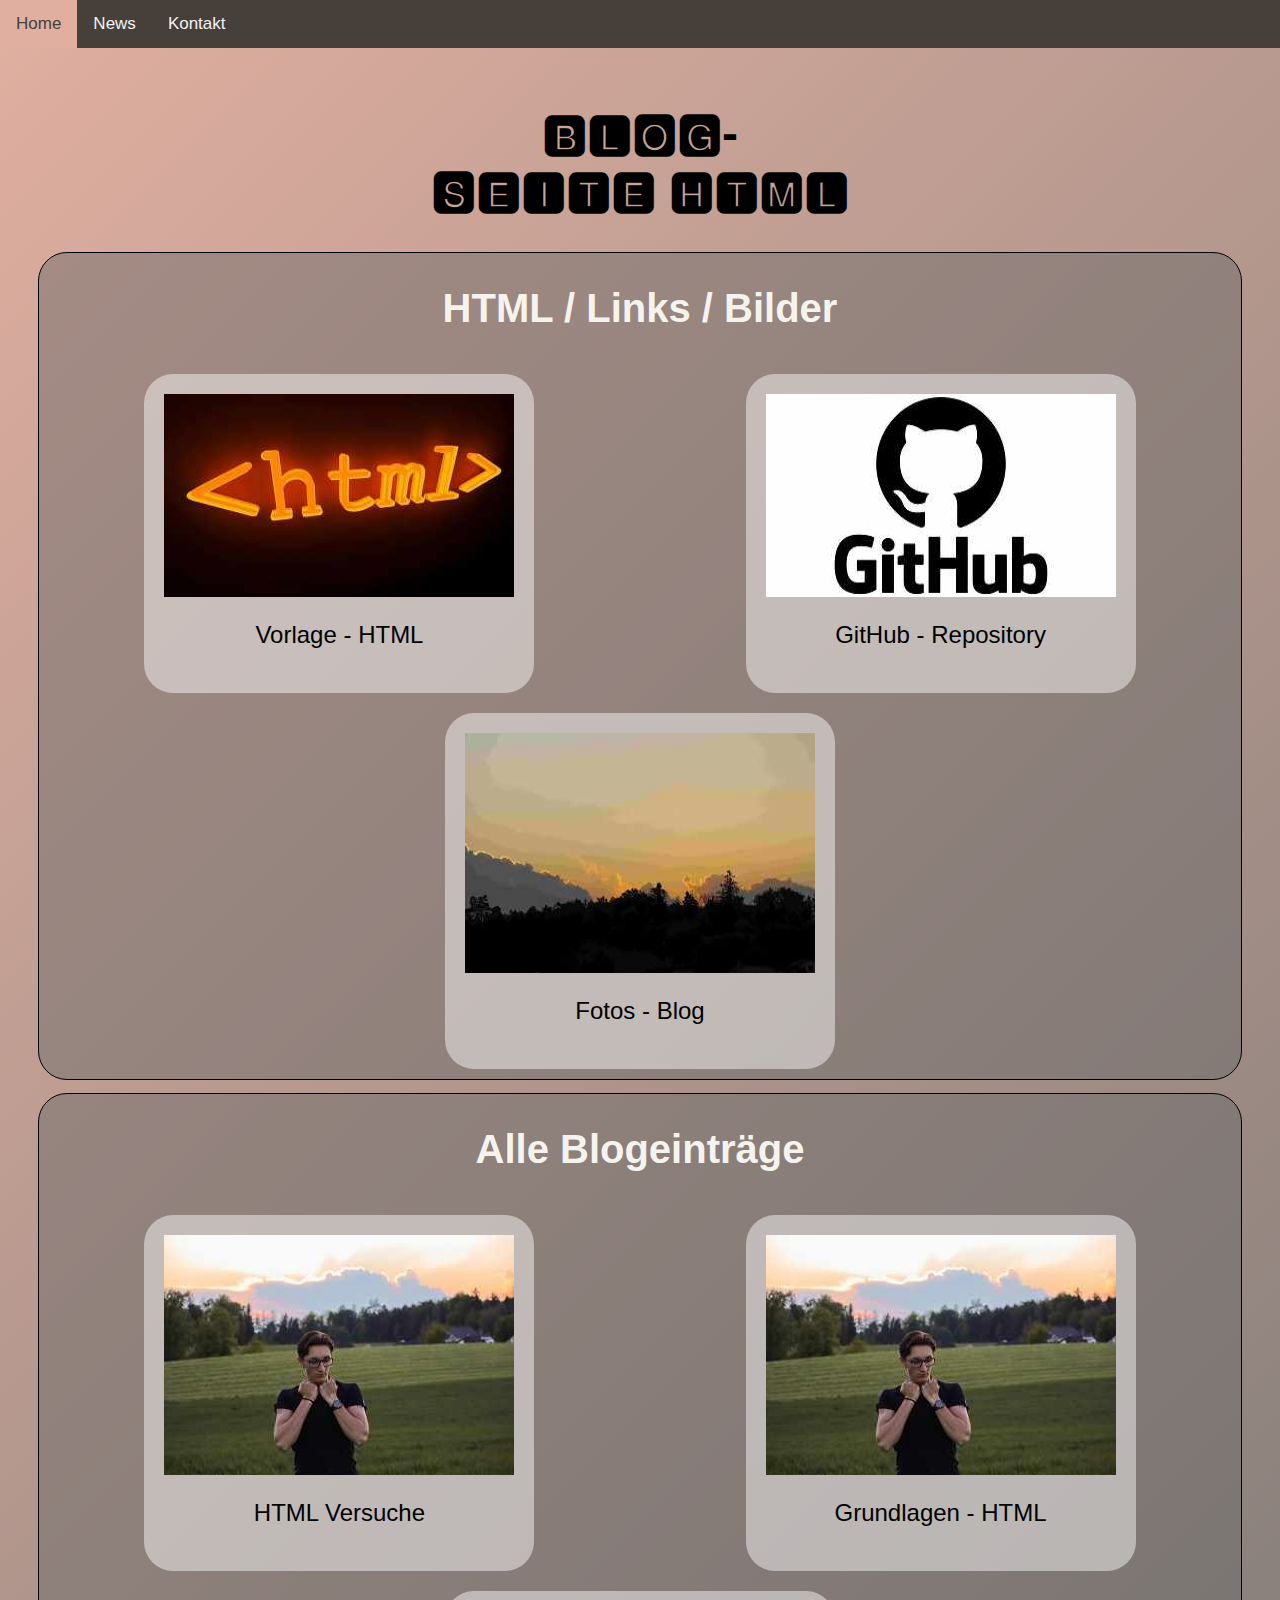
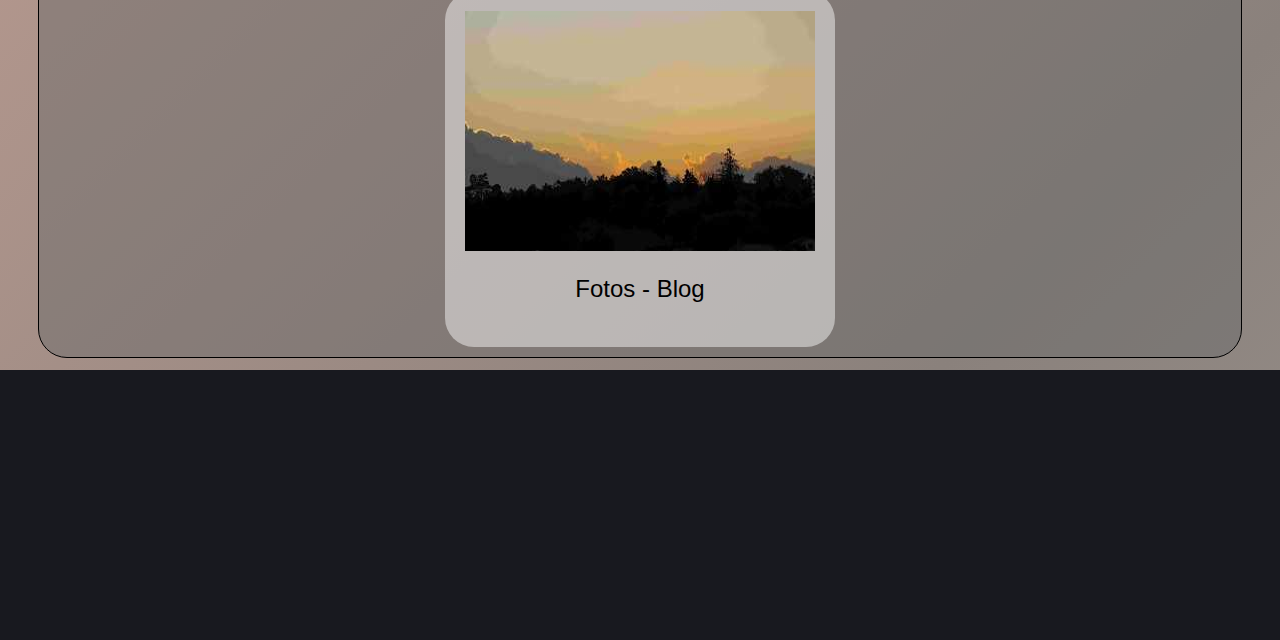
<file: index.html>
<!DOCTYPE html>
<html>
    <head>
        <meta charset="utf-8">
        <meta name="viewport" content="width=device-width, initial-scale=1">
        <title>Startseite</title>
        <link rel="stylesheet" href="style.css">
        <link rel="stylesheet" href="https://stackpath.bootstrapcdn.com/font-awesome/4.7.0/css/font-awesome.min.css">
    </head>

    <body class="bg">
        <header>
            <div id="navbar">
                <a class="active" href="index.html">Home</a>
                <a href="news.html">News</a>
                <a href="mailto:bachtelbobin48@gmail.com">Kontakt</a>
            </div>
            <h1>🅱🅻🅾🅶-</br>🆂🅴🅸🆃🅴 🅷🆃🅼🅻</h1>
        </header>

        <main>
            <div class="margin1">
                <div class="border">
                    <div class="flex-container">
                        <h2>HTML / Links / Bilder</h2>
                    </div>
                    <div class="flex-container" min-width="500px">
                        <div class="flexex">
                            <div><a href="/blogs/vorlage.html"><img src="/pictures/html.jpg" width="100%" height="100%" alt="Foto von mir"/></a></div>
                            <div><p>Vorlage - HTML</p></div>
                        </div>
                        <div class="flexex">
                            <div><a href="https://github.com/DoctorProgrammer/DoctorProgrammer.github.io" target="_blank"><img src="/pictures/github.jpg" width="100%" height="100%" alt="Foto von mir"/></a></div>
                            <div><p>GitHub - Repository</p></div>
                        </div>
                        <div class="flexex">
                            <div><img src="/pictures/IMG_0988.jpg" width="100%" height="100%" alt="Foto von mir"/></div>
                            <div><p>Fotos - Blog</p></div>
                        </div>
                    </div>
                </div>
    
                <div class="border">
                    <div class="flex-container">
                        <a href="blog.html"><h2>Alle Blogeinträge</h2></a>
                    </div>
                    <div class="flex-container">
                        <div class="flexex">
                            <div><a href="/blogs/versuche.html"><img src="/pictures/portrait.jpg" width="100%" height="100%" alt="Foto von mir"/></a></div>
                            <div><p>HTML Versuche</p></div>
                        </div>
                        <div class="flexex">
                            <div><img src="/pictures/portrait.jpg" width="100%" height="100%" alt="Foto von mir"/></div>
                            <div><p>Grundlagen - HTML</p></div>
                        </div>
                        <div class="flexex">
                            <div><img src="/pictures/IMG_0988.jpg" width="100%" height="100%" alt="Foto von mir"/></div>
                            <div><p>Fotos - Blog</p></div>
                        </div>
                    </div>
                </div>
            </div>
        </main>
        <footer>
            <div class="footer-container">

            </div>
        </footer>
        <script>
            window.onscroll = function() {myFunction()};
            
            var navbar = document.getElementById("navbar");
            var sticky = navbar.offsetTop;
            
            function myFunction() {
                if (window.pageYOffset >= sticky) {
                    navbar.classList.add("sticky")
                } else {
                    navbar.classList.remove("sticky");
                }
            }
        </script>
    </body>
</html>
</file>
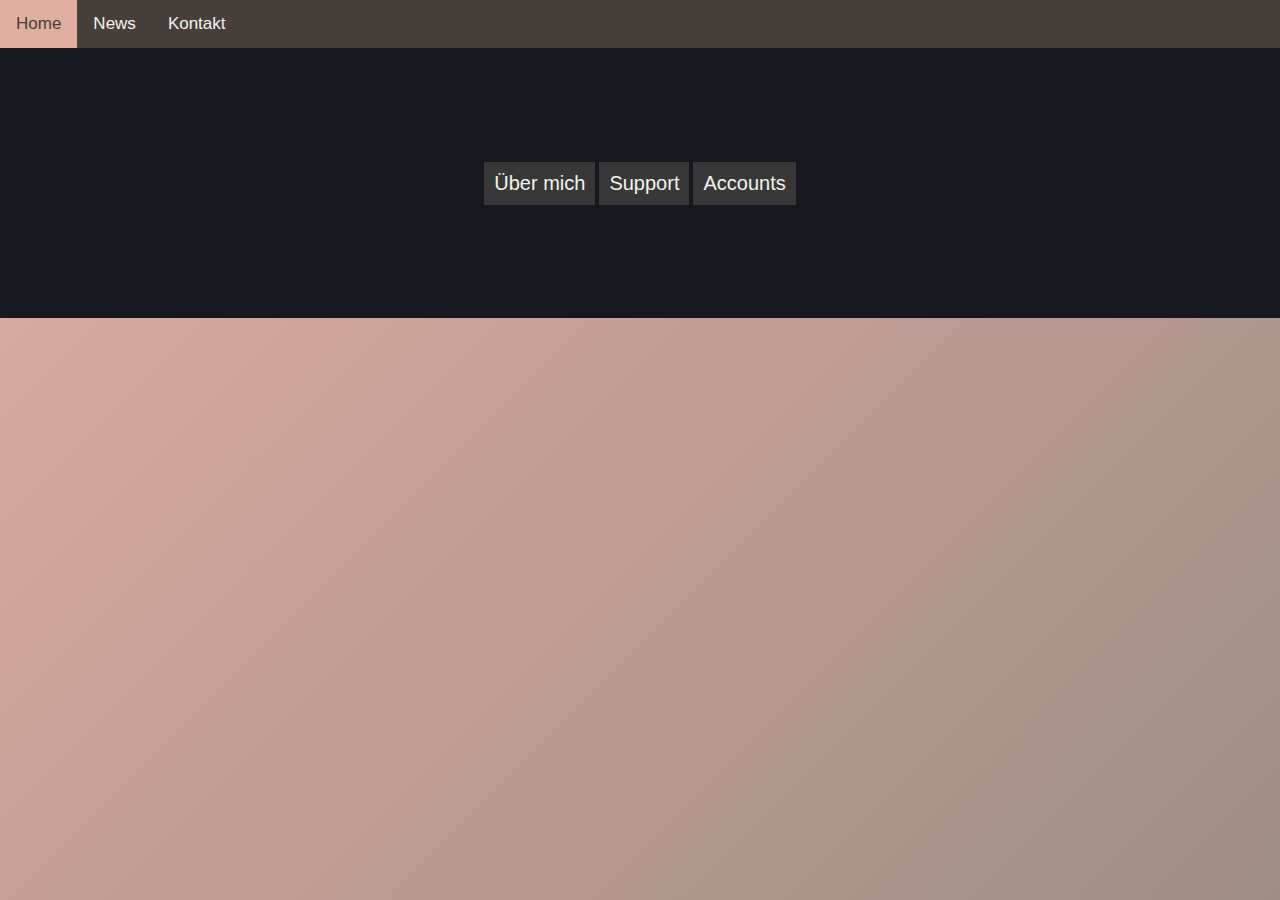
<file: accounts.html>
<!DOCTYPE html>
<html>
    <head>
        <meta charset="utf-8">
        <meta name="viewport" content="width=device-width, initial-scale=1">
        <title>Startseite</title>
        <link rel="stylesheet" href="style.css">
    </head>

    <body class="bg">
        <header>
            <div id="navbar">
                <a class="active" href="index.html">Home</a>
                <a href="news.html">News</a>
                <a href="mailto:bachtelbobin48@gmail.com">Kontakt</a>
            </div>
        </header>

        <main>

        </main>
        
        <footer>
            <div class="footer-container">
                <div>
                    <a href="personal.html" >&Uuml;ber mich</a>
                </div>

                <div>
                    <a href="mailto:bachtelbobin48@gmail.com">Support</a>
                </div>

                <div>
                    <a href="accounts.html">Accounts</a>
                </div>
            </div>
        </footer>
    </body>
</html>
</file>
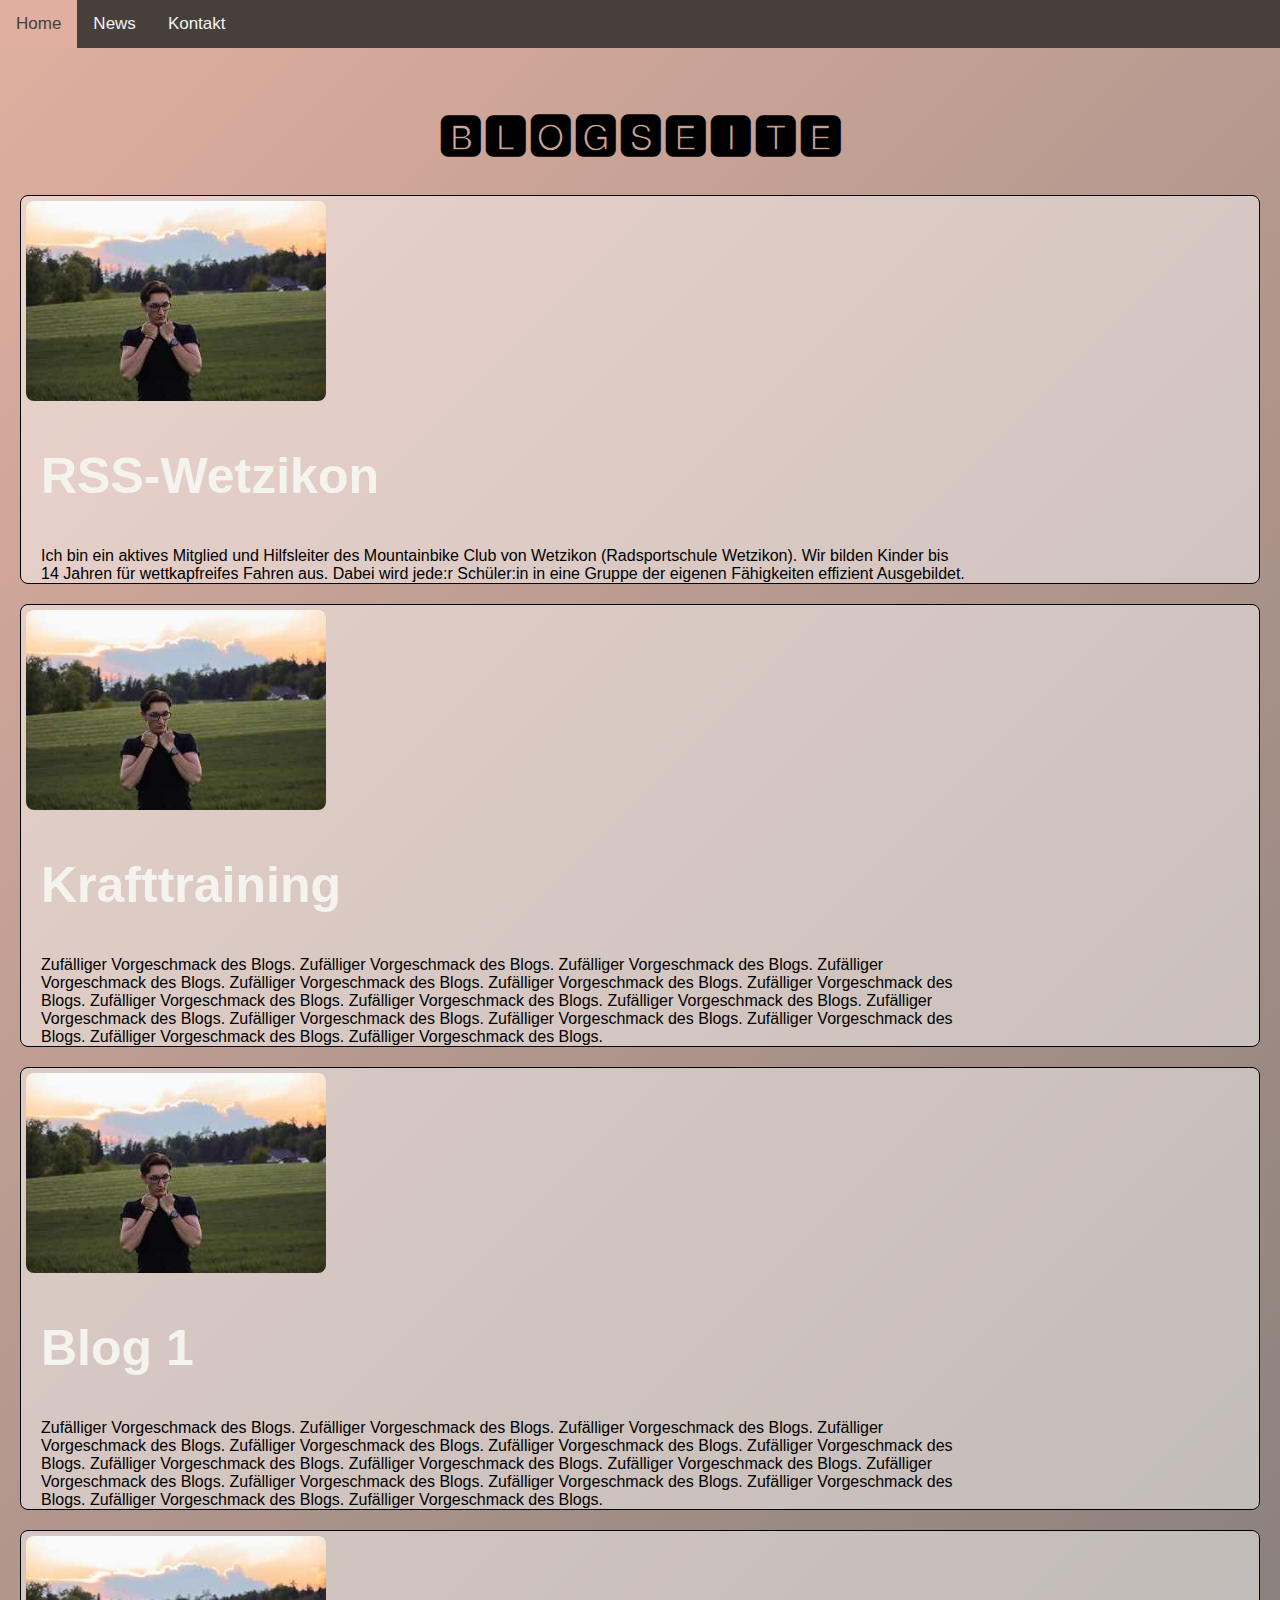
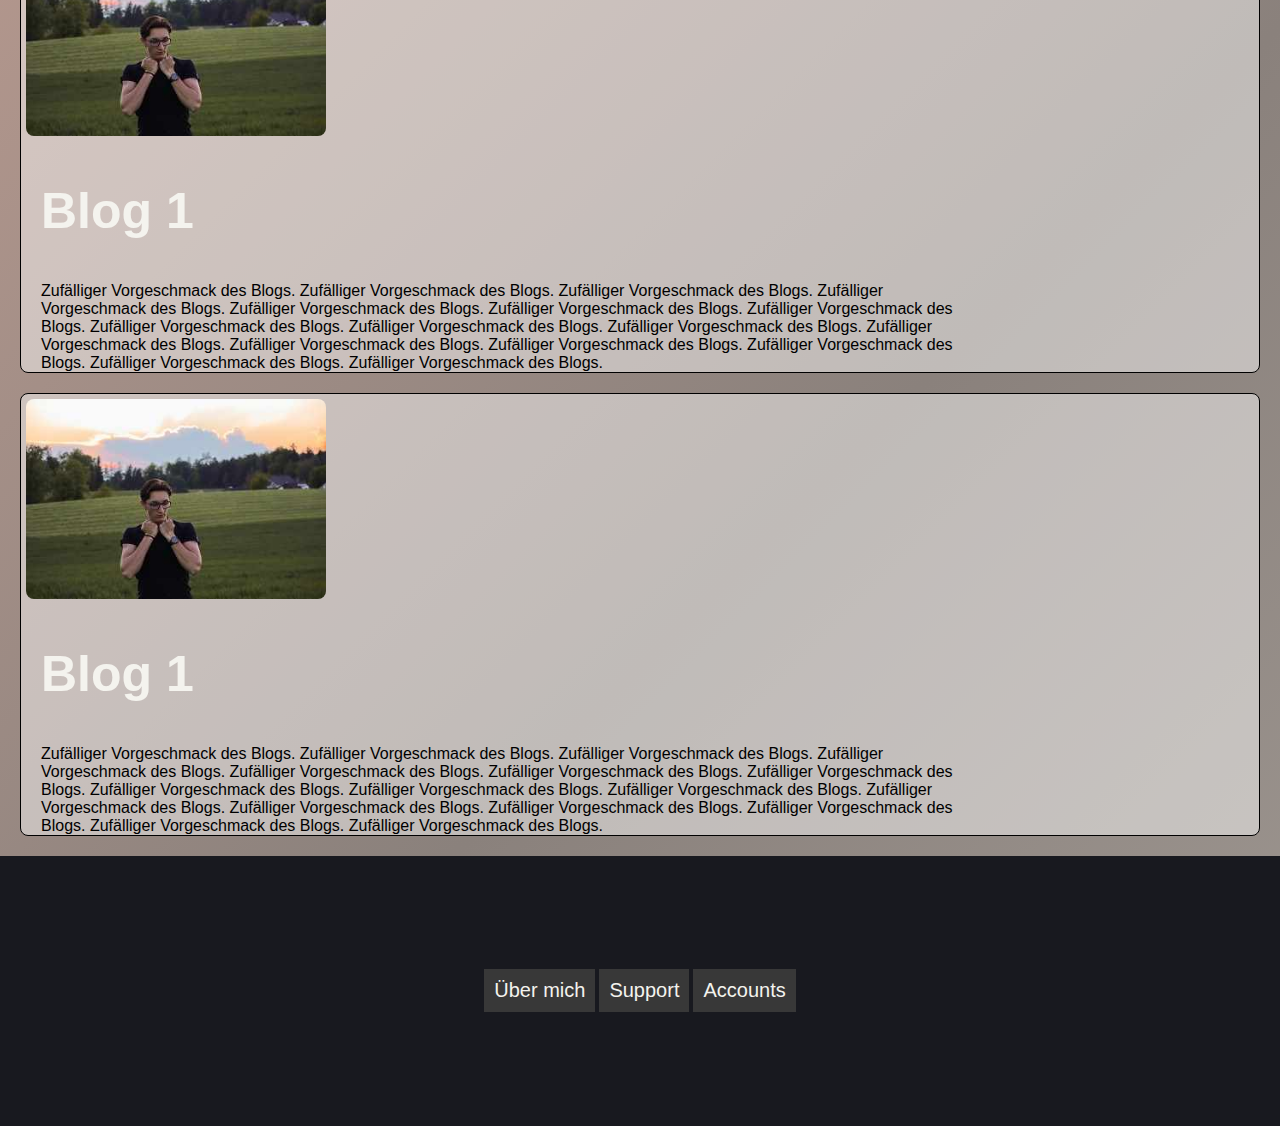
<file: blog.html>
<!DOCTYPE html>
<html>
    <head>
        <meta charset="utf-8">
        <meta name="viewport" content="width=device-width, initial-scale=1">
        <title>Blogseite</title>
        <link rel="stylesheet" href="style.css">
    </head>

    <body class="bg">
        <header>
            <div id="navbar">
                <a class="active" href="index.html">Home</a>
                <a href="news.html">News</a>
                <a href="mailto:bachtelbobin48@gmail.com">Kontakt</a>
            </div>
            <h1>🅱🅻🅾🅶🆂🅴🅸🆃🅴</h1>
        </header>

        <main>
            <div>
                <div class="blogorder1">
                    <div class="blogorder1-1"><img src="/pictures/portrait.jpg" width="300px" height="100%" alt="Foto von mir"/></div>
                    <div class="blogorder1-2">
                        <div class="blogorder2"><h2>RSS-Wetzikon</h2></div>
                        <div class="blogorder3"><p1>Ich bin ein aktives Mitglied und Hilfsleiter des Mountainbike Club von Wetzikon (Radsportschule Wetzikon). Wir bilden Kinder bis 14 Jahren für wettkapfreifes Fahren aus. Dabei wird jede:r Schüler:in in eine Gruppe der eigenen Fähigkeiten effizient Ausgebildet.</p1></div>
                    </div>
                </div>
                <div class="blogorder1">
                    <div class="blogorder1-1"><img src="/pictures/portrait.jpg" width="300px" height="100%" alt="Foto von mir"/></div>
                    <div class="blogorder1-2">
                        <div class="blogorder2"><h2>Krafttraining</h2></div>
                        <div class="blogorder3"><p1>Zufälliger Vorgeschmack des Blogs. Zufälliger Vorgeschmack des Blogs. Zufälliger Vorgeschmack des Blogs. Zufälliger Vorgeschmack des Blogs. Zufälliger Vorgeschmack des Blogs. Zufälliger Vorgeschmack des Blogs. Zufälliger Vorgeschmack des Blogs. Zufälliger Vorgeschmack des Blogs. Zufälliger Vorgeschmack des Blogs. Zufälliger Vorgeschmack des Blogs. Zufälliger Vorgeschmack des Blogs. Zufälliger Vorgeschmack des Blogs. Zufälliger Vorgeschmack des Blogs. Zufälliger Vorgeschmack des Blogs. Zufälliger Vorgeschmack des Blogs. Zufälliger Vorgeschmack des Blogs.</p1></div>
                    </div>
                </div>
                <div class="blogorder1">
                    <div class="blogorder1-1"><img src="/pictures/portrait.jpg" width="300px" height="100%" alt="Foto von mir"/></div>
                    <div class="blogorder1-2">
                        <div class="blogorder2"><h2>Blog 1</h2></div>
                        <div class="blogorder3"><p1>Zufälliger Vorgeschmack des Blogs. Zufälliger Vorgeschmack des Blogs. Zufälliger Vorgeschmack des Blogs. Zufälliger Vorgeschmack des Blogs. Zufälliger Vorgeschmack des Blogs. Zufälliger Vorgeschmack des Blogs. Zufälliger Vorgeschmack des Blogs. Zufälliger Vorgeschmack des Blogs. Zufälliger Vorgeschmack des Blogs. Zufälliger Vorgeschmack des Blogs. Zufälliger Vorgeschmack des Blogs. Zufälliger Vorgeschmack des Blogs. Zufälliger Vorgeschmack des Blogs. Zufälliger Vorgeschmack des Blogs. Zufälliger Vorgeschmack des Blogs. Zufälliger Vorgeschmack des Blogs.</p1></div>
                    </div>
                </div>
                <div class="blogorder1">
                    <div class="blogorder1-1"><img src="/pictures/portrait.jpg" width="300px" height="100%" alt="Foto von mir"/></div>
                    <div class="blogorder1-2">
                        <div class="blogorder2"><h2>Blog 1</h2></div>
                        <div class="blogorder3"><p1>Zufälliger Vorgeschmack des Blogs. Zufälliger Vorgeschmack des Blogs. Zufälliger Vorgeschmack des Blogs. Zufälliger Vorgeschmack des Blogs. Zufälliger Vorgeschmack des Blogs. Zufälliger Vorgeschmack des Blogs. Zufälliger Vorgeschmack des Blogs. Zufälliger Vorgeschmack des Blogs. Zufälliger Vorgeschmack des Blogs. Zufälliger Vorgeschmack des Blogs. Zufälliger Vorgeschmack des Blogs. Zufälliger Vorgeschmack des Blogs. Zufälliger Vorgeschmack des Blogs. Zufälliger Vorgeschmack des Blogs. Zufälliger Vorgeschmack des Blogs. Zufälliger Vorgeschmack des Blogs.</p1></div>
                    </div>
                </div>
                <div class="blogorder1">
                    <div class="blogorder1-1"><img src="/pictures/portrait.jpg" width="300px" height="100%" alt="Foto von mir"/></div>
                    <div class="blogorder1-2">
                        <div class="blogorder2"><h2>Blog 1</h2></div>
                        <div class="blogorder3"><p1>Zufälliger Vorgeschmack des Blogs. Zufälliger Vorgeschmack des Blogs. Zufälliger Vorgeschmack des Blogs. Zufälliger Vorgeschmack des Blogs. Zufälliger Vorgeschmack des Blogs. Zufälliger Vorgeschmack des Blogs. Zufälliger Vorgeschmack des Blogs. Zufälliger Vorgeschmack des Blogs. Zufälliger Vorgeschmack des Blogs. Zufälliger Vorgeschmack des Blogs. Zufälliger Vorgeschmack des Blogs. Zufälliger Vorgeschmack des Blogs. Zufälliger Vorgeschmack des Blogs. Zufälliger Vorgeschmack des Blogs. Zufälliger Vorgeschmack des Blogs. Zufälliger Vorgeschmack des Blogs.</p1></div>
                    </div>
                </div>
            </div>
        </main>
        <footer>
            <div class="footer-container">
                <div>
                    <a href="personal.html" >&Uuml;ber mich</a>
                </div>

                <div>
                    <a href="mailto:bachtelbobin48@gmail.com">Support</a>
                </div>

                <div>
                    <a href="accounts.html">Accounts</a>
                </div>
            </div>
        </footer>
        <script>
            window.onscroll = function() {myFunction()};
            
            var navbar = document.getElementById("navbar");
            var sticky = navbar.offsetTop;
            
            function myFunction() {
                if (window.pageYOffset >= sticky) {
                    navbar.classList.add("sticky")
                } else {
                    navbar.classList.remove("sticky");
                }
            }
        </script>
    </body>
</html>
</file>
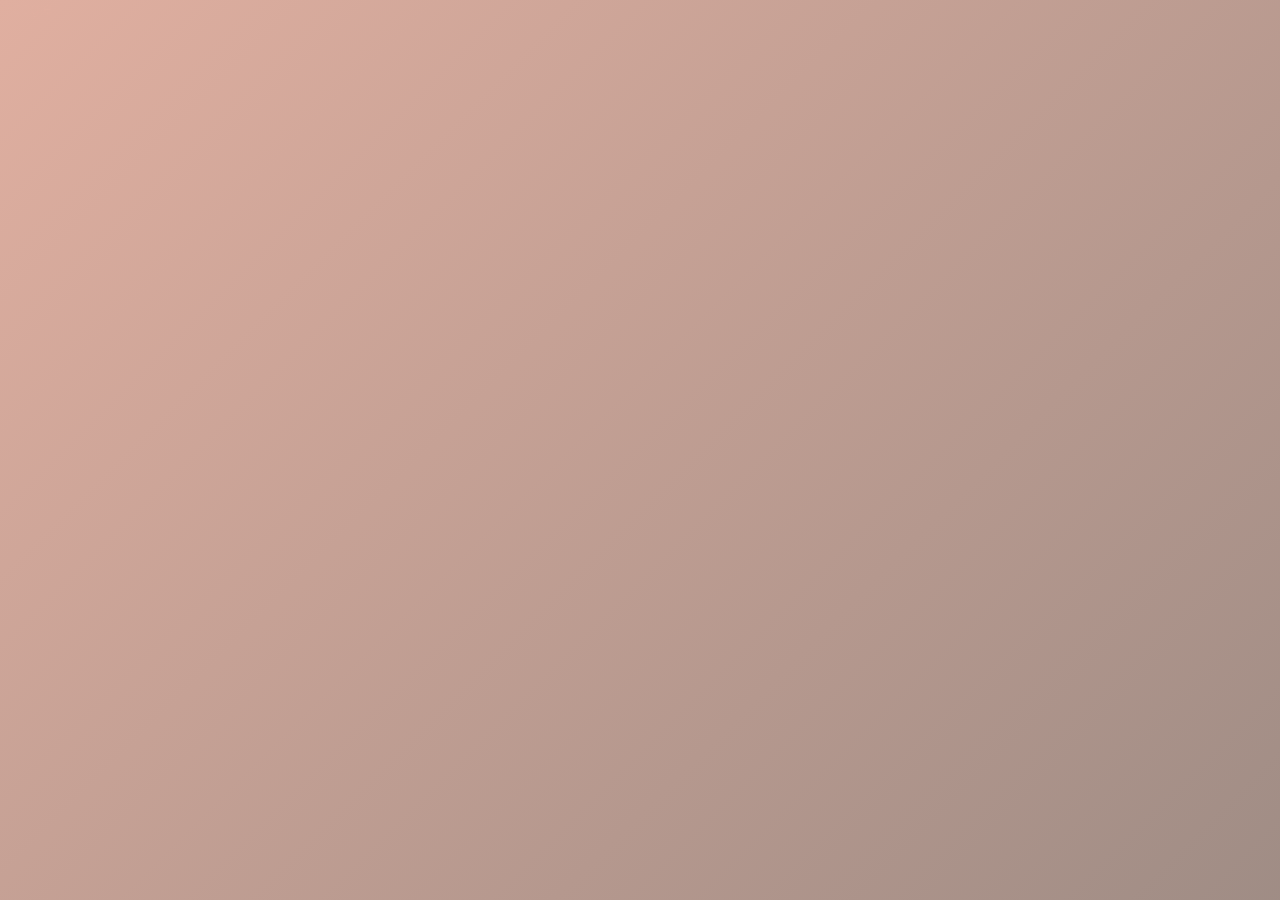
<file: file.html>
<!DOCTYPE html>
<html>
    <head>
        <meta charset="utf-8">
        <meta name="viewport" content="width=device-width, initial-scale=1">
        <title>Startseite</title>
        <link rel="stylesheet" href="style.css">
    </head>
    <main>
        <a href="www.google.ch">Google</a>
        
    </main>
</html>
</file>
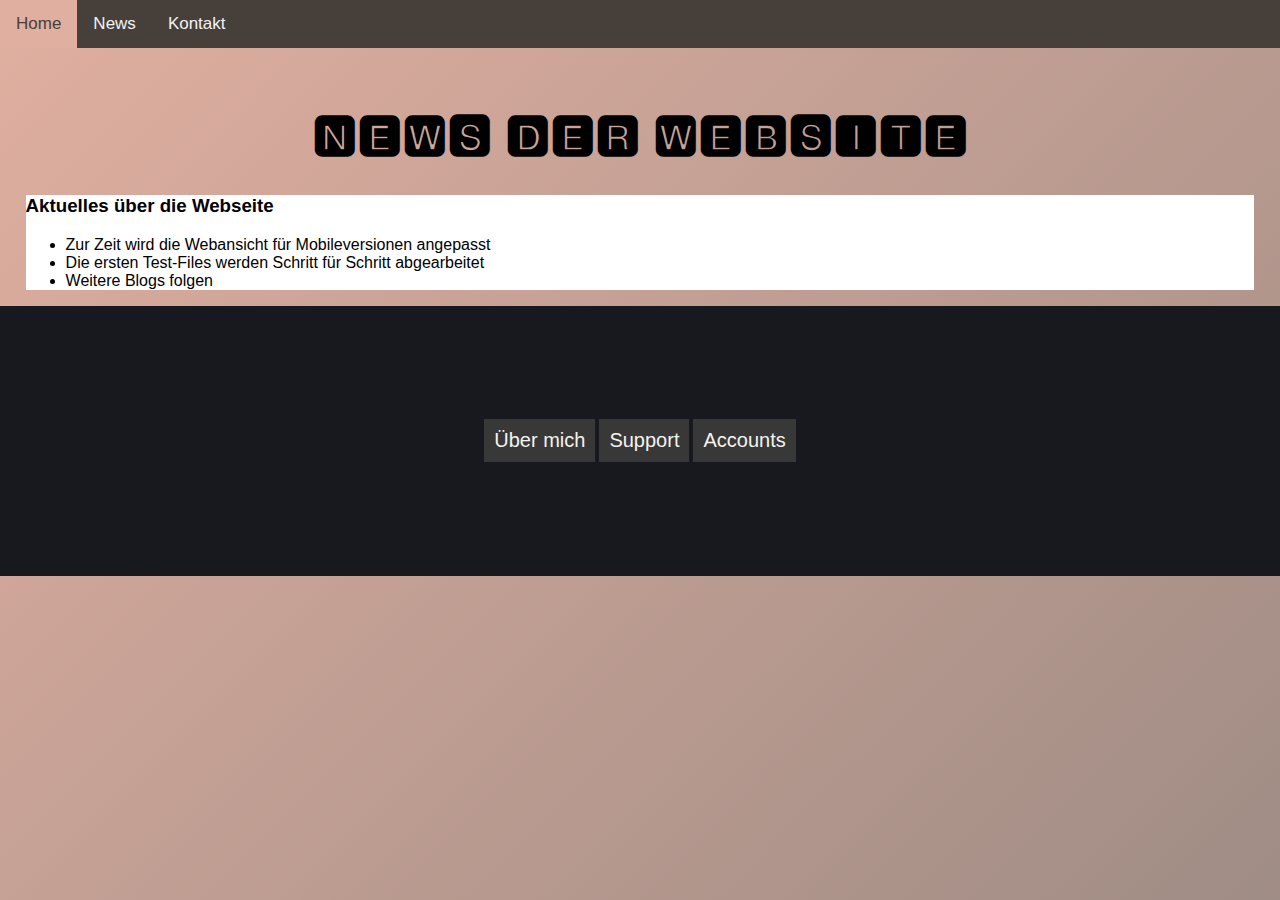
<file: news.html>
<!DOCTYPE html>
<html>
    <head>
        <meta charset="utf-8">
        <meta name="viewport" content="width=device-width, initial-scale=1">
        <title>News der Website</title>
        <link rel="stylesheet" href="style.css">
    </head>
    <body class="bg">
        <header>
            <div id="navbar">
                <a class="active" href="index.html">Home</a>
                <a href="news.html">News</a>
                <a href="mailto:bachtelbobin48@gmail.com">Kontakt</a>
            </div>
            <h1>🅽🅴🆆🆂 🅳🅴🆁 🆆🅴🅱🆂🅸🆃🅴</h1>
        </header>
        <main>
            <div class="margin1" style="background: white">
                <h3>Aktuelles über die Webseite</h3>
                <ul>
                    <li>Zur Zeit wird die Webansicht für Mobileversionen angepasst</li>
                    <li>Die ersten Test-Files werden Schritt für Schritt abgearbeitet</li>
                    <li>Weitere Blogs folgen</li>
                </ul>
            </div>
        </main>
        <footer>
            <div class="footer-container">
                <div>
                    <a href="personal.html">&Uuml;ber mich</a>
                </div>
                <div>
                    <a href="mailto:bachtelbobin48@gmail.com">Support</a>
                </div>
                <div>
                    <a href="accounts.html">Accounts</a>
                </div>
            </div>
        </footer>
        <script>
            window.onscroll = function() {myFunction()};
            
            var navbar = document.getElementById("navbar");
            var sticky = navbar.offsetTop;
            
            function myFunction() {
                if (window.pageYOffset >= sticky) {
                    navbar.classList.add("sticky")
                } else {
                    navbar.classList.remove("sticky");
                }
            }
        </script>
    </body>
</html>
</file>
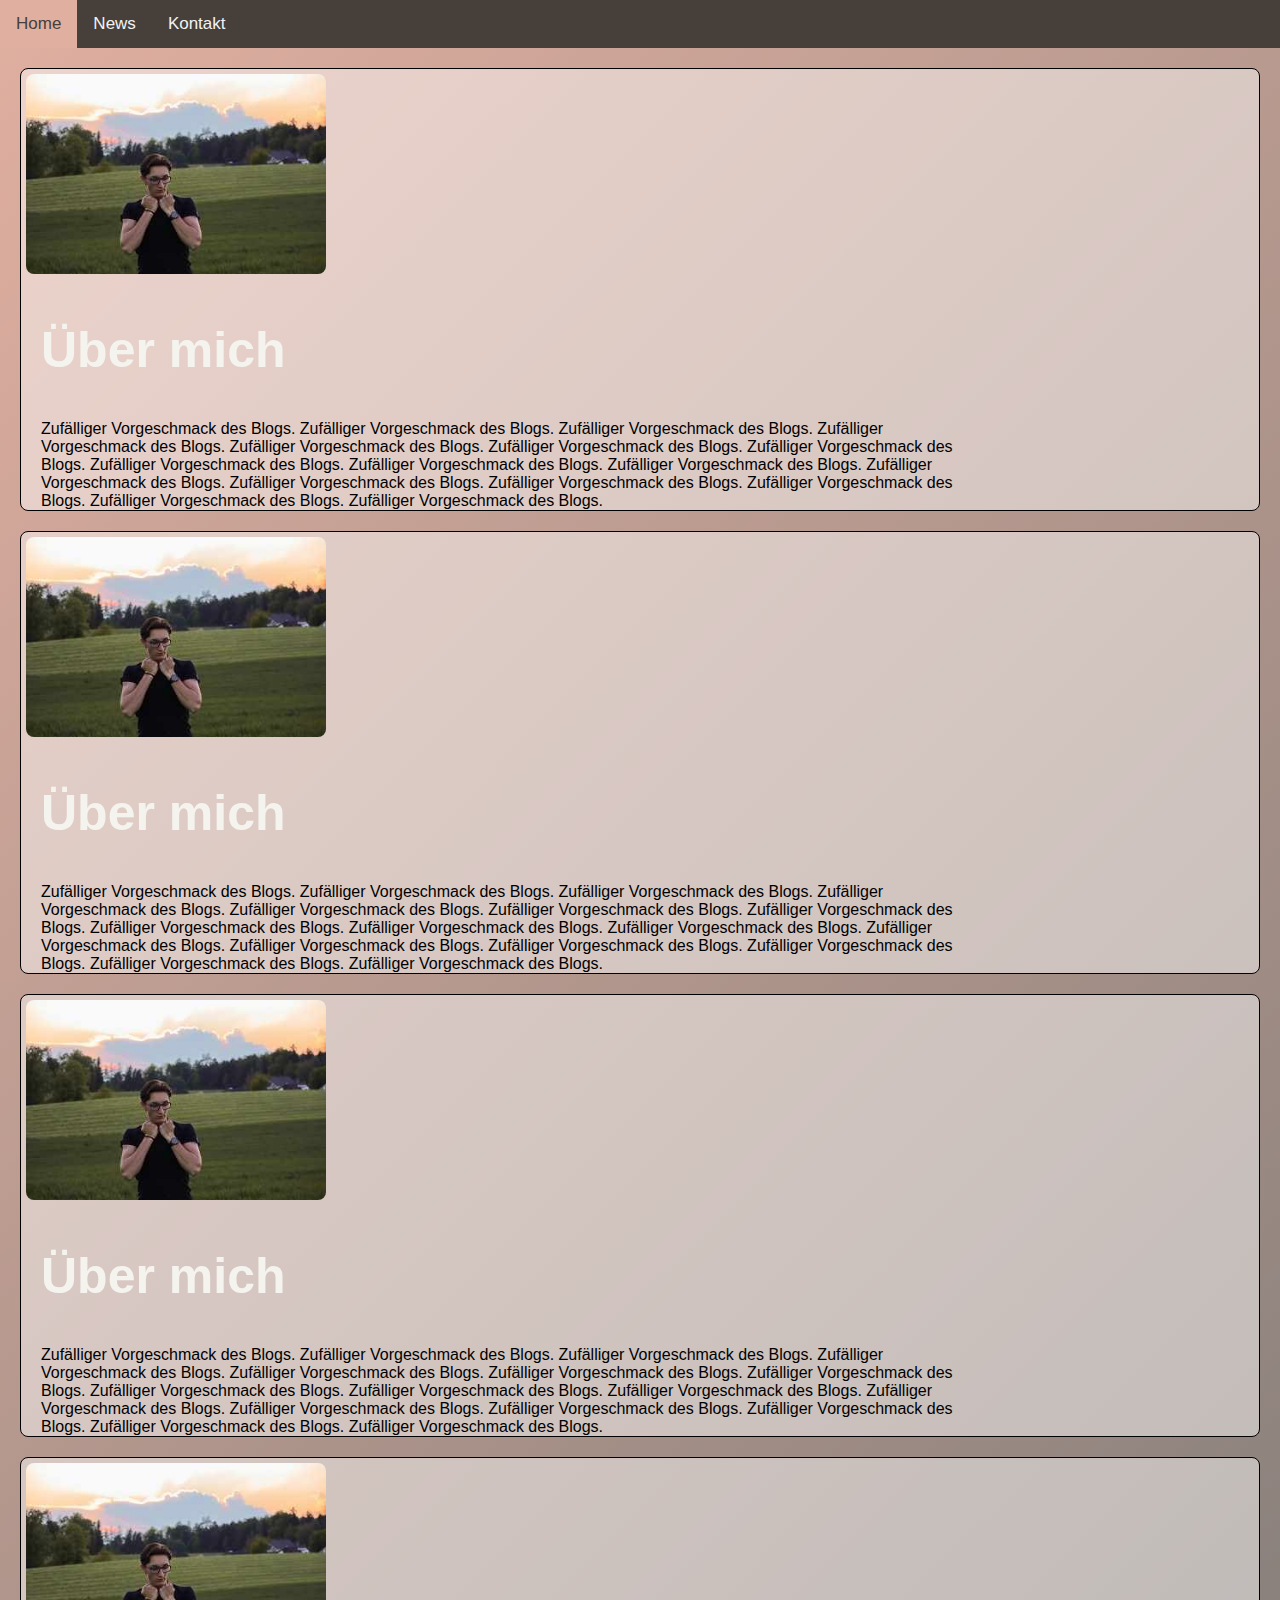
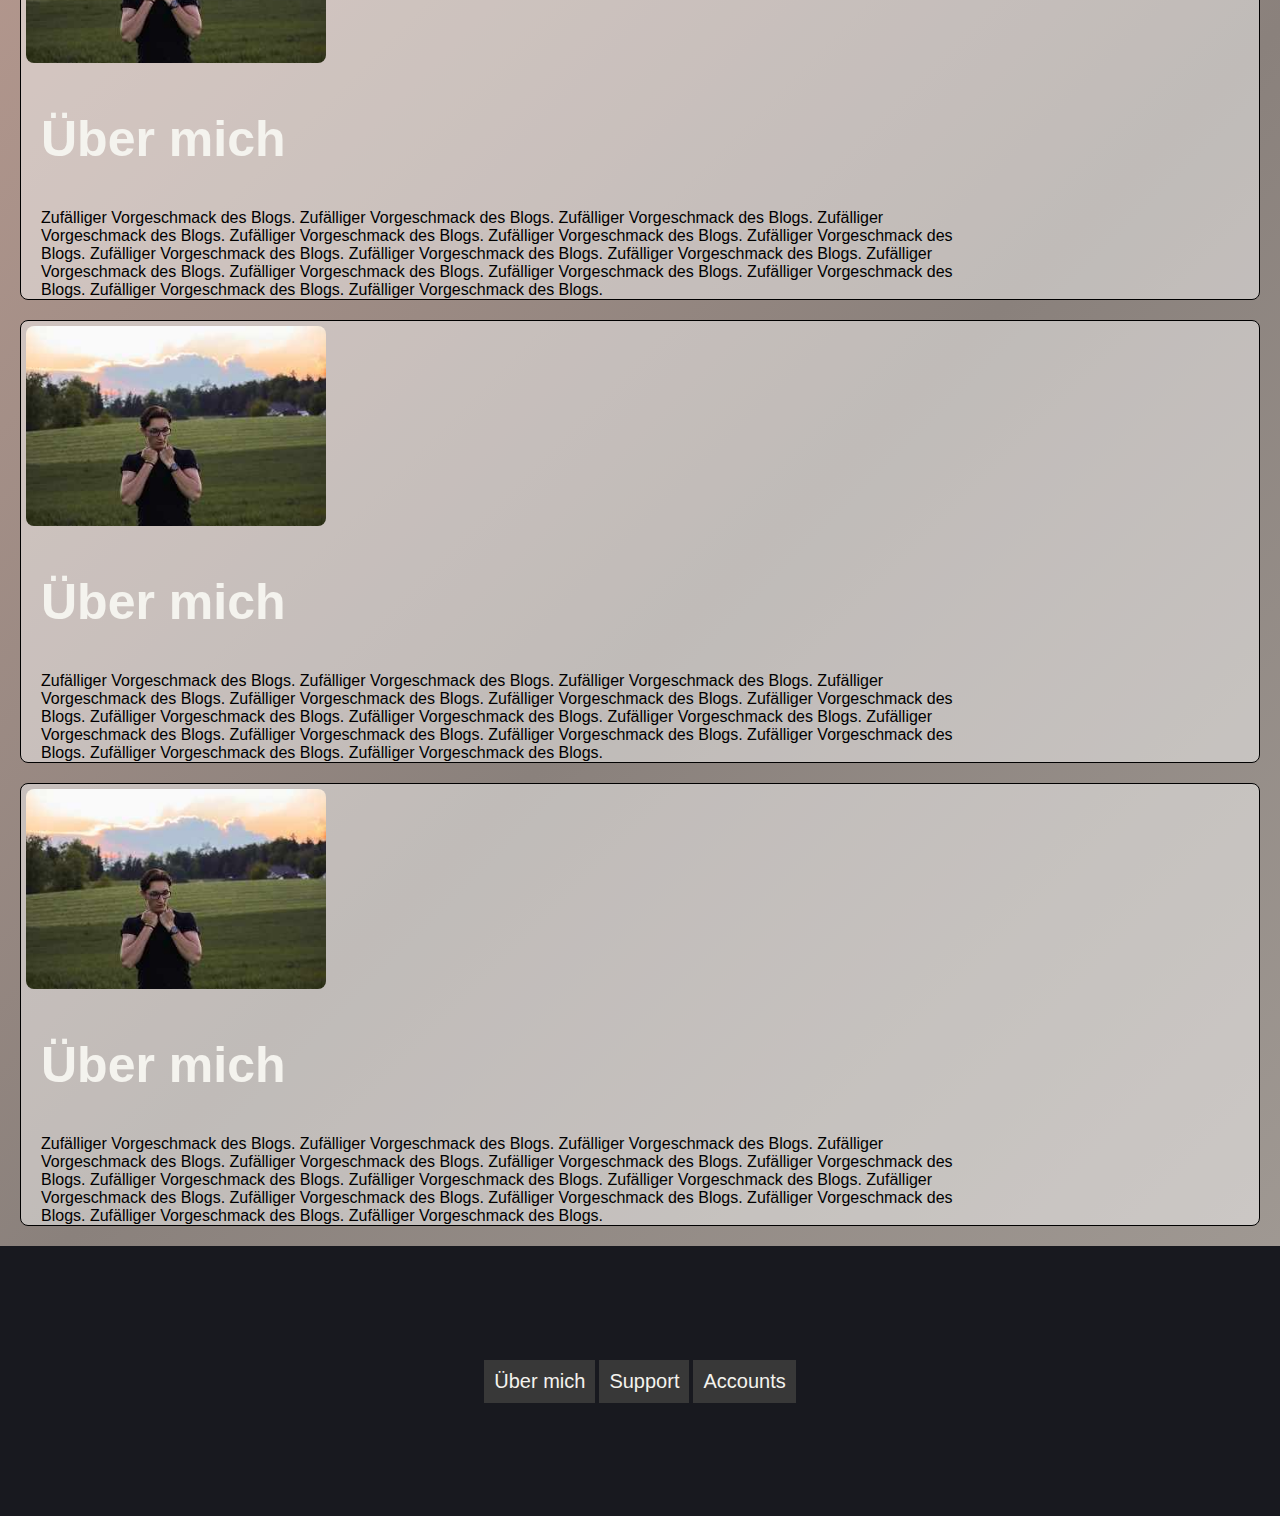
<file: personal.html>
<!DOCTYPE html>
<html>
    <head>
        <meta charset="utf-8">
        <meta name="viewport" content="width=device-width, initial-scale=1">
        <title>Startseite</title>
        <link rel="stylesheet" href="style.css">
    </head>

    <body class="bg">
        <header>
            <div id="navbar">
                <a class="active" href="index.html">Home</a>
                <a href="news.html">News</a>
                <a href="mailto:bachtelbobin48@gmail.com">Kontakt</a>
            </div>
        </header>

        <main>
            <div>
                <div class="blogorder1">
                    <div class="blogorder1-1"><img src="/pictures/portrait.jpg" width="300px" height="100%" alt="Foto von mir"/></div>
                    <div class="blogorder1-2">
                        <div class="blogorder2"><h2>&Uuml;ber mich</h2></div>
                        <div class="blogorder3"><p1>Zufälliger Vorgeschmack des Blogs. Zufälliger Vorgeschmack des Blogs. Zufälliger Vorgeschmack des Blogs. Zufälliger Vorgeschmack des Blogs. Zufälliger Vorgeschmack des Blogs. Zufälliger Vorgeschmack des Blogs. Zufälliger Vorgeschmack des Blogs. Zufälliger Vorgeschmack des Blogs. Zufälliger Vorgeschmack des Blogs. Zufälliger Vorgeschmack des Blogs. Zufälliger Vorgeschmack des Blogs. Zufälliger Vorgeschmack des Blogs. Zufälliger Vorgeschmack des Blogs. Zufälliger Vorgeschmack des Blogs. Zufälliger Vorgeschmack des Blogs. Zufälliger Vorgeschmack des Blogs.</p1></div>
                    </div>
                </div>
                <div class="blogorder1">
                    <div class="blogorder1-1"><img src="/pictures/portrait.jpg" width="300px" height="100%" alt="Foto von mir"/></div>
                    <div class="blogorder1-2">
                        <div class="blogorder2"><h2>&Uuml;ber mich</h2></div>
                        <div class="blogorder3"><p1>Zufälliger Vorgeschmack des Blogs. Zufälliger Vorgeschmack des Blogs. Zufälliger Vorgeschmack des Blogs. Zufälliger Vorgeschmack des Blogs. Zufälliger Vorgeschmack des Blogs. Zufälliger Vorgeschmack des Blogs. Zufälliger Vorgeschmack des Blogs. Zufälliger Vorgeschmack des Blogs. Zufälliger Vorgeschmack des Blogs. Zufälliger Vorgeschmack des Blogs. Zufälliger Vorgeschmack des Blogs. Zufälliger Vorgeschmack des Blogs. Zufälliger Vorgeschmack des Blogs. Zufälliger Vorgeschmack des Blogs. Zufälliger Vorgeschmack des Blogs. Zufälliger Vorgeschmack des Blogs.</p1></div>
                    </div>
                </div>
                <div class="blogorder1">
                    <div class="blogorder1-1"><img src="/pictures/portrait.jpg" width="300px" height="100%" alt="Foto von mir"/></div>
                    <div class="blogorder1-2">
                        <div class="blogorder2"><h2>&Uuml;ber mich</h2></div>
                        <div class="blogorder3"><p1>Zufälliger Vorgeschmack des Blogs. Zufälliger Vorgeschmack des Blogs. Zufälliger Vorgeschmack des Blogs. Zufälliger Vorgeschmack des Blogs. Zufälliger Vorgeschmack des Blogs. Zufälliger Vorgeschmack des Blogs. Zufälliger Vorgeschmack des Blogs. Zufälliger Vorgeschmack des Blogs. Zufälliger Vorgeschmack des Blogs. Zufälliger Vorgeschmack des Blogs. Zufälliger Vorgeschmack des Blogs. Zufälliger Vorgeschmack des Blogs. Zufälliger Vorgeschmack des Blogs. Zufälliger Vorgeschmack des Blogs. Zufälliger Vorgeschmack des Blogs. Zufälliger Vorgeschmack des Blogs.</p1></div>
                    </div>
                </div>
                <div class="blogorder1">
                    <div class="blogorder1-1"><img src="/pictures/portrait.jpg" width="300px" height="100%" alt="Foto von mir"/></div>
                    <div class="blogorder1-2">
                        <div class="blogorder2"><h2>&Uuml;ber mich</h2></div>
                        <div class="blogorder3"><p1>Zufälliger Vorgeschmack des Blogs. Zufälliger Vorgeschmack des Blogs. Zufälliger Vorgeschmack des Blogs. Zufälliger Vorgeschmack des Blogs. Zufälliger Vorgeschmack des Blogs. Zufälliger Vorgeschmack des Blogs. Zufälliger Vorgeschmack des Blogs. Zufälliger Vorgeschmack des Blogs. Zufälliger Vorgeschmack des Blogs. Zufälliger Vorgeschmack des Blogs. Zufälliger Vorgeschmack des Blogs. Zufälliger Vorgeschmack des Blogs. Zufälliger Vorgeschmack des Blogs. Zufälliger Vorgeschmack des Blogs. Zufälliger Vorgeschmack des Blogs. Zufälliger Vorgeschmack des Blogs.</p1></div>
                    </div>
                </div>
                <div class="blogorder1">
                    <div class="blogorder1-1"><img src="/pictures/portrait.jpg" width="300px" height="100%" alt="Foto von mir"/></div>
                    <div class="blogorder1-2">
                        <div class="blogorder2"><h2>&Uuml;ber mich</h2></div>
                        <div class="blogorder3"><p1>Zufälliger Vorgeschmack des Blogs. Zufälliger Vorgeschmack des Blogs. Zufälliger Vorgeschmack des Blogs. Zufälliger Vorgeschmack des Blogs. Zufälliger Vorgeschmack des Blogs. Zufälliger Vorgeschmack des Blogs. Zufälliger Vorgeschmack des Blogs. Zufälliger Vorgeschmack des Blogs. Zufälliger Vorgeschmack des Blogs. Zufälliger Vorgeschmack des Blogs. Zufälliger Vorgeschmack des Blogs. Zufälliger Vorgeschmack des Blogs. Zufälliger Vorgeschmack des Blogs. Zufälliger Vorgeschmack des Blogs. Zufälliger Vorgeschmack des Blogs. Zufälliger Vorgeschmack des Blogs.</p1></div>
                    </div>
                </div>
                <div class="blogorder1">
                    <div class="blogorder1-1"><img src="/pictures/portrait.jpg" width="300px" height="100%" alt="Foto von mir"/></div>
                    <div class="blogorder1-2">
                        <div class="blogorder2"><h2>&Uuml;ber mich</h2></div>
                        <div class="blogorder3"><p1>Zufälliger Vorgeschmack des Blogs. Zufälliger Vorgeschmack des Blogs. Zufälliger Vorgeschmack des Blogs. Zufälliger Vorgeschmack des Blogs. Zufälliger Vorgeschmack des Blogs. Zufälliger Vorgeschmack des Blogs. Zufälliger Vorgeschmack des Blogs. Zufälliger Vorgeschmack des Blogs. Zufälliger Vorgeschmack des Blogs. Zufälliger Vorgeschmack des Blogs. Zufälliger Vorgeschmack des Blogs. Zufälliger Vorgeschmack des Blogs. Zufälliger Vorgeschmack des Blogs. Zufälliger Vorgeschmack des Blogs. Zufälliger Vorgeschmack des Blogs. Zufälliger Vorgeschmack des Blogs.</p1></div>
                    </div>
                </div>
            </div>
        </main>
        <footer>
            <div class="footer-container">
                <div>
                    <a href="personal.html" >&Uuml;ber mich</a>
                </div>

                <div>
                    <a href="mailto:bachtelbobin48@gmail.com">Support</a>
                </div>

                <div>
                    <a href="accounts.html">Accounts</a>
                </div>
            </div>
        </footer>
        <script>
            window.onscroll = function() {myFunction()};
            
            var navbar = document.getElementById("navbar");
            var sticky = navbar.offsetTop;
            
            function myFunction() {
              if (window.pageYOffset >= sticky) {
                navbar.classList.add("sticky")
              } else {
                navbar.classList.remove("sticky");
              }
            }
        </script>
    </body>
</html>
</file>
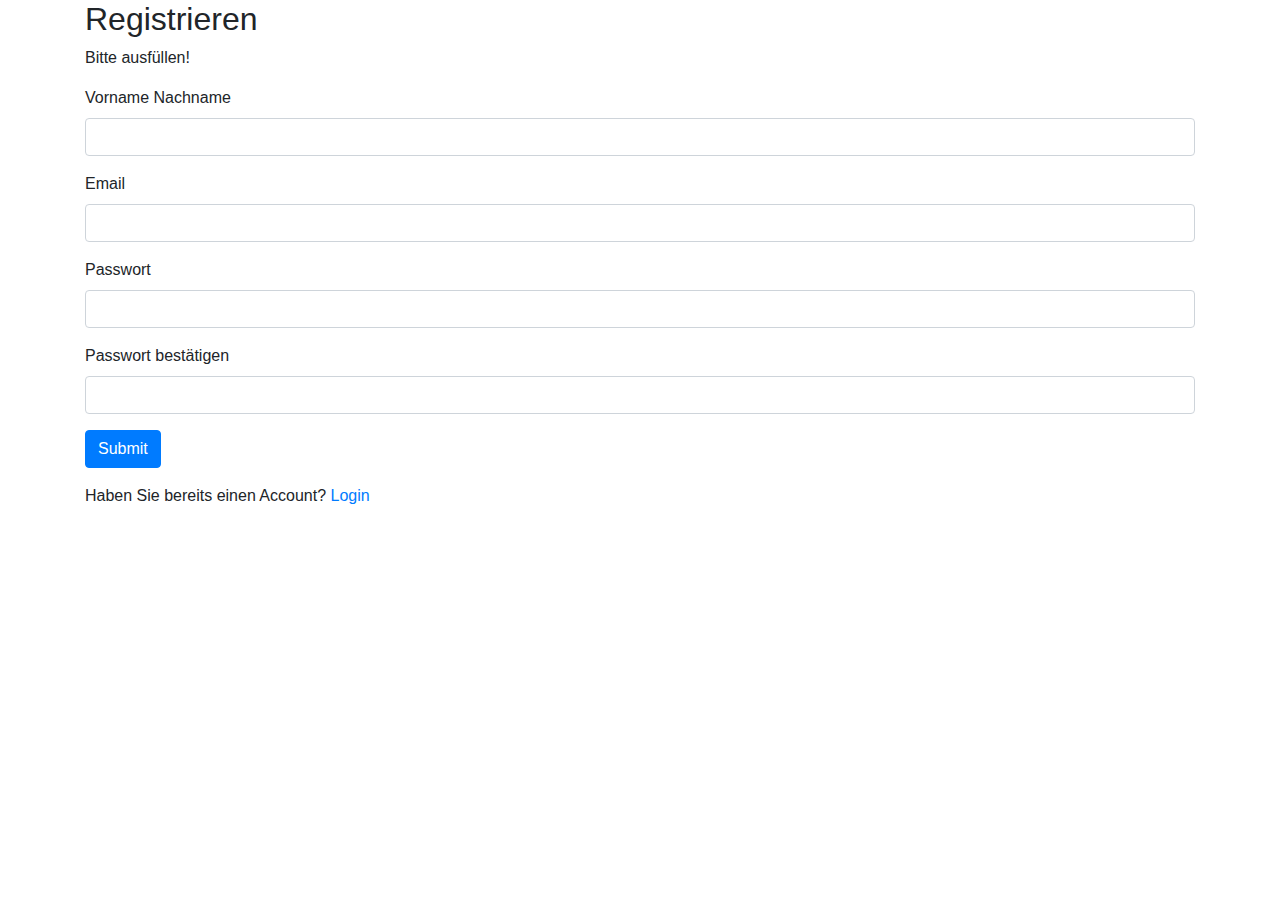
<file: register.html>
<!DOCTYPE html>
<html>
    <head>
        <meta charset="UTF-8">
        <title>Registrieren</title>
        <link rel="stylesheet" href="https://stackpath.bootstrapcdn.com/bootstrap/4.4.1/css/bootstrap.min.css">
    </head>
    <body>
        <div class="container">
            <div class="row">
                <div class="col-md-12">
                    <h2>Registrieren</h2>
                    <p>Bitte ausfüllen!</p>
                    <form action="" method="post">
                        <div class="form-group">
                            <label>Vorname Nachname</label>
                            <input type="text" name="name" class="form-control" required>
                        </div>
                        <div class="form-group">
                            <label>Email</label>
                            <input type="email" name="email" class="form-control" required>
                        </div>
                        <div class="form-group">
                            <label>Passwort</label>
                            <input type="password" name="password" class="form-control" required>
                        </div>
                        <div class="form-group">
                            <label>Passwort bestätigen</label>
                            <input type="password" name="password" class="form-control" required>
                        </div>
                        <div class="form-group">
                            <input type="submit" name="submit" class="btn btn-primary" value="Submit">
                        </div>
                        <p>Haben Sie bereits einen Account? <a href="login.php">Login</a></p>
                    </form>
                </div>
            </div>
        </div>
    </body>
</html>
</file>
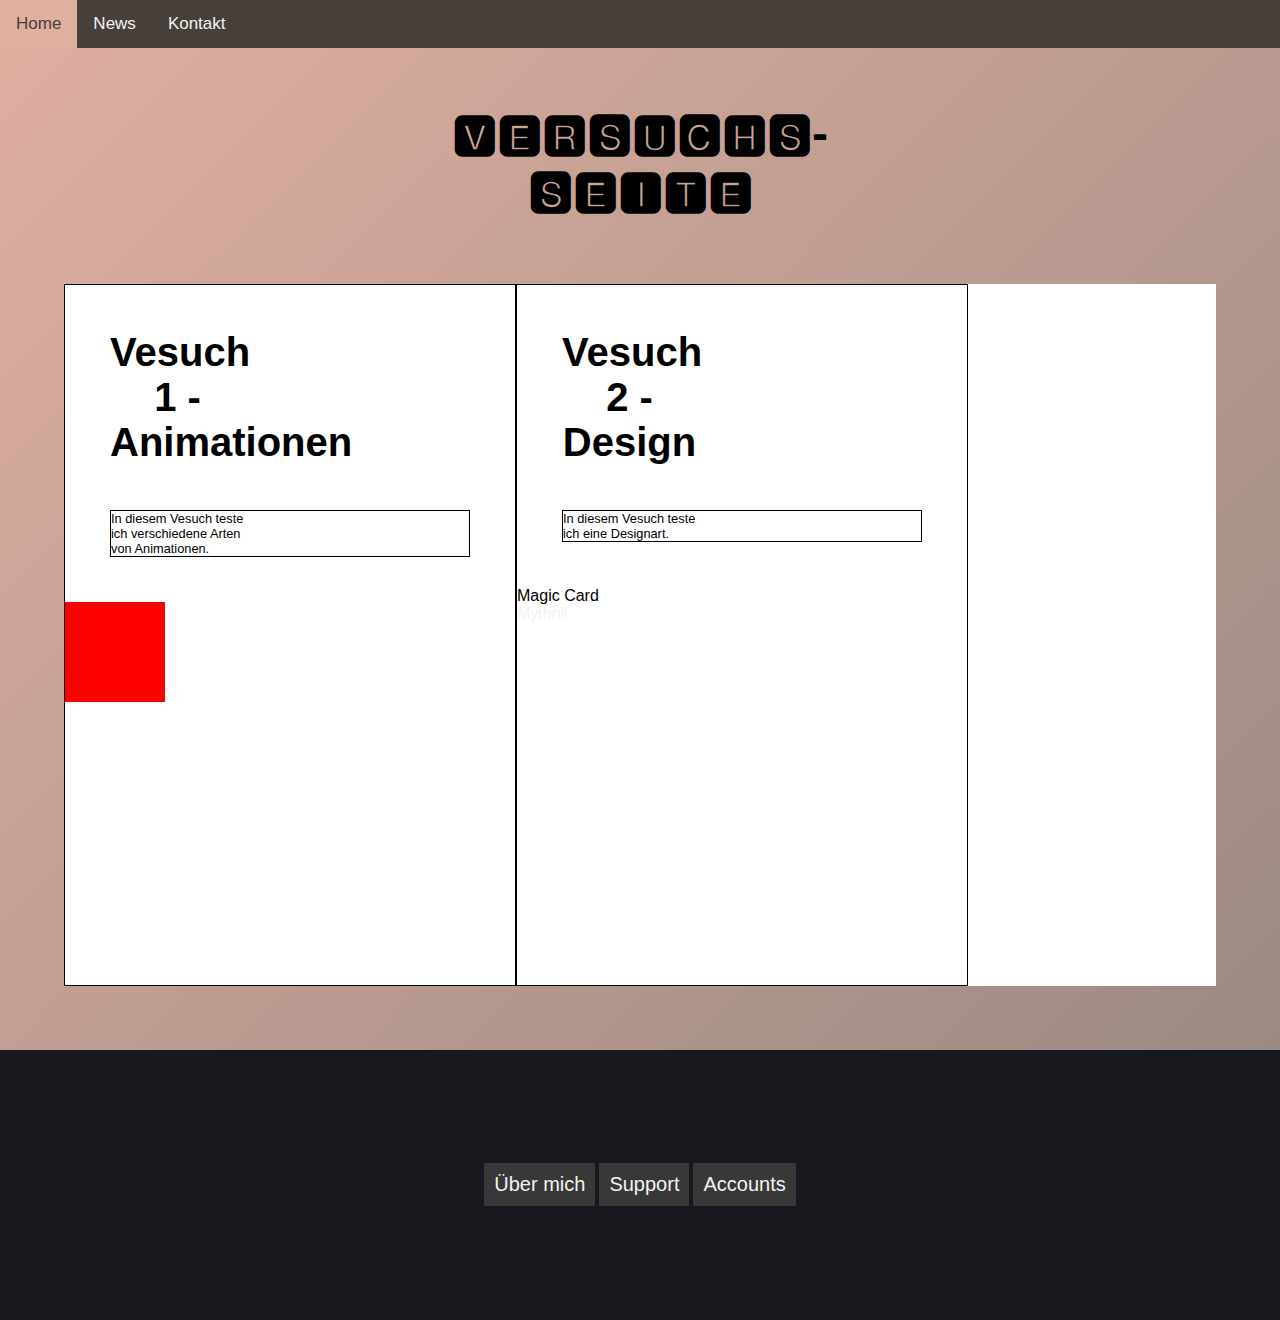
<file: blogs/versuche.html>
<!DOCTYPE html>
<html>
    <head>
        <meta charset="utf-8">
        <meta name="viewport" content="width=device-width, initial-scale=1">
        <title>Versuchsseite</title>
        <link rel="stylesheet" href="../style.css">
    </head>

    <body>
        <header>
            <div id="navbar">
                <a class="active" href="../index.html">Home</a>
                <a href="../news.html">News</a>
                <a href="mailto:bachtelbobin48@gmail.com">Kontakt</a>
            </div>
            <h1>🆅🅴🆁🆂🆄🅲🅷🆂-</br>🆂🅴🅸🆃🅴</h1>
        </header>

        <main>
            <div class="versuche">
                <div class="versuch" style="height: 700px; width:450px;">
                    <h2>Vesuch 1 - Animationen</h2>
                    <p>In diesem Vesuch teste ich verschiedene Arten von Animationen.</p>
                    
                    <div id="v1"></div>

                </div>
                <div class="versuch" style="height: 700px; width: 450px;">
                    <h2>Vesuch 2 - Design</h2>
                    <p>In diesem Vesuch teste ich eine Designart.</p>
                    
                    <div id="v2">
                        <div class="card">
                            Magic Card
                          </div>
                          
                          <a href="https://mythrillfiction.com/" target="_blank">Mythrill</a>
                    </div>

                </div>
            </div>
        </main>
        <footer>
            <div class="footer-container">
                <div>
                    <a href="../personal.html" >&Uuml;ber mich</a>
                </div>

                <div>
                    <a href="mailto:bachtelbobin48@gmail.com">Support</a>
                </div>

                <div>
                    <a href="../accounts.html">Accounts</a>
                </div>
            </div>
        </footer>
        <script>
            window.onscroll = function() {myFunction()};
            
            var navbar = document.getElementById("navbar");
            var sticky = navbar.offsetTop;
            
            function myFunction() {
                if (window.pageYOffset >= sticky) {
                    navbar.classList.add("sticky")
                } else {
                    navbar.classList.remove("sticky");
                }
            }
        </script>
    </body>
</html>
</file>
<file: style.css>
body {
    margin: 0;
    background: linear-gradient(-45deg, #f4f3ee, #bcb8b1, #8a817c, #e0afa0);
	background-size: 400% 400%;
	animation: gradient 30s ease infinite;
	height: 100vh;
    font-family: 'Franklin Gothic Medium', 'Arial Narrow', Arial, sans-serif;
}

@keyframes gradient {
	0% {
		background-position: 0% 50%;
	}
	50% {
		background-position: 100% 50%;
	}
	100% {
		background-position: 0% 50%;
	}
}

footer {
    background-color: darkgrey;
}

.flex-container {
    display: flex;
    justify-content: space-around;
    flex-wrap: wrap;
}
  
.flex-container > div {
    background-color: rgb(255, 255, 255, 0.463);
    margin: 10px;
    padding: 20px;
    font-size: 30px;
    text-align: center;
    border-radius: 29px;
}

.flexex {
    display: flex;
    flex-direction: column;
    justify-content: space-between;
}

img {
    min-width: 250px;
    max-width: 350px;
}

.footer-container {
    background: #18191f;
    display: flex;
    justify-content: center;
    align-items: center;
    height: 30vh;
    width: 100vw;
    flex-wrap: wrap;
}

.footer-container > div{
    background-color: rgb(56, 56, 56);
    margin: 2px;
    padding: 10px;
    font-size: 20px;
}


.margin1 {
    margin-left: 2%;
    margin-right: 2%;
}

.margin1 > div {
    margin: 1%;
    background-color: rgb(105, 105, 105, 0.467);
    border-radius: 29px;
}

div.border {
    border: 1px solid black;
    border-radius: 29px;
}

a:visited {
    color: #f4f3ee;
    text-decoration-line: none;
}

a:link {
    color: #f4f3ee;
    text-decoration-line: none;
}

a:hover {
    color: #e0afa0;
}

a:active {
    color: #bcb8b1;
    text-decoration-line: none;
}

#navbar {
    overflow: hidden;
    background-color: #463F3A;
}

h1 {
    font-size: 300%;
    text-align: center;
    color: black;
    padding-top: 2%;
}

p {
    font-size: 80%;
}

h2 {
    text-align: center;
    color: #f4f3ee;
    font-size: 250%;
    
}

.blogorder1 {
    display: flex;
    flex-direction: row;
    border: 1px solid black;
    background-color: rgb(255, 255, 255, 0.463);
    flex-wrap: wrap;
    margin: 20px;
    border-radius: 8px;
}

.blogorder1-1 {
    height: 200px;
    display: flex;
    justify-content: center;
    margin: 5px;
}

.blogorder1-1 > img {
    border-radius: 8px;
}

.blogorder1-2 {
    display: flex;
    flex-direction: column;
    justify-content: center;
    padding-left: 20px;
    max-width: 75%;
    min-width: 380px;
}

.blogorder2 {
    display: flex;
    justify-content: left;
    font-size: 20px;
}
  
#navbar a {
    float: left;
    display: block;
    color: #f2f2f2;
    text-align: center;
    padding: 14px 16px;
    text-decoration: none;
    font-size: 17px;
}
  
#navbar a:hover {
    background-color: #f4f3ee;
    color: black;
}
  
#navbar a.active {
    background-color: #e0afa0;
    color: #463F3A;
}
  
.sticky {
    position: fixed;
    top: 0;
    width: 100%;
}
.sticky + .content {
    padding-top: 60px;
}

.versuche {
    background-color: white;
    margin: 5%;
    display: flex;
    justify-content: row;
}

.versuche > div > h2 {
    color: black;
    margin: 10%;
    padding-right: 50%;
}

.versuche > div > p {
    color: black;
    border: 1px solid black;
    margin: 10%;
    padding-right: 50%;
}

.versuch {    
    border: 1px solid black;
}

#v1 {
    width: 100px;
    height: 100px;
    background-color: red;
    position: relative;
    animation-name: versuch1;
    animation-duration: 4s;
}

@keyframes versuch1 {
    0%   {background-color:red; left:0px; top:0px;}
    25%  {background-color:yellow; left:350px; top:0px;}
    50%  {background-color:blue; left:350px; top:350px;}
    75%  {background-color:green; left:0px; top:350px;}
    100% {background-color:red; left:0px; top:0px;}
}

#v2 {
    
}
</file>
